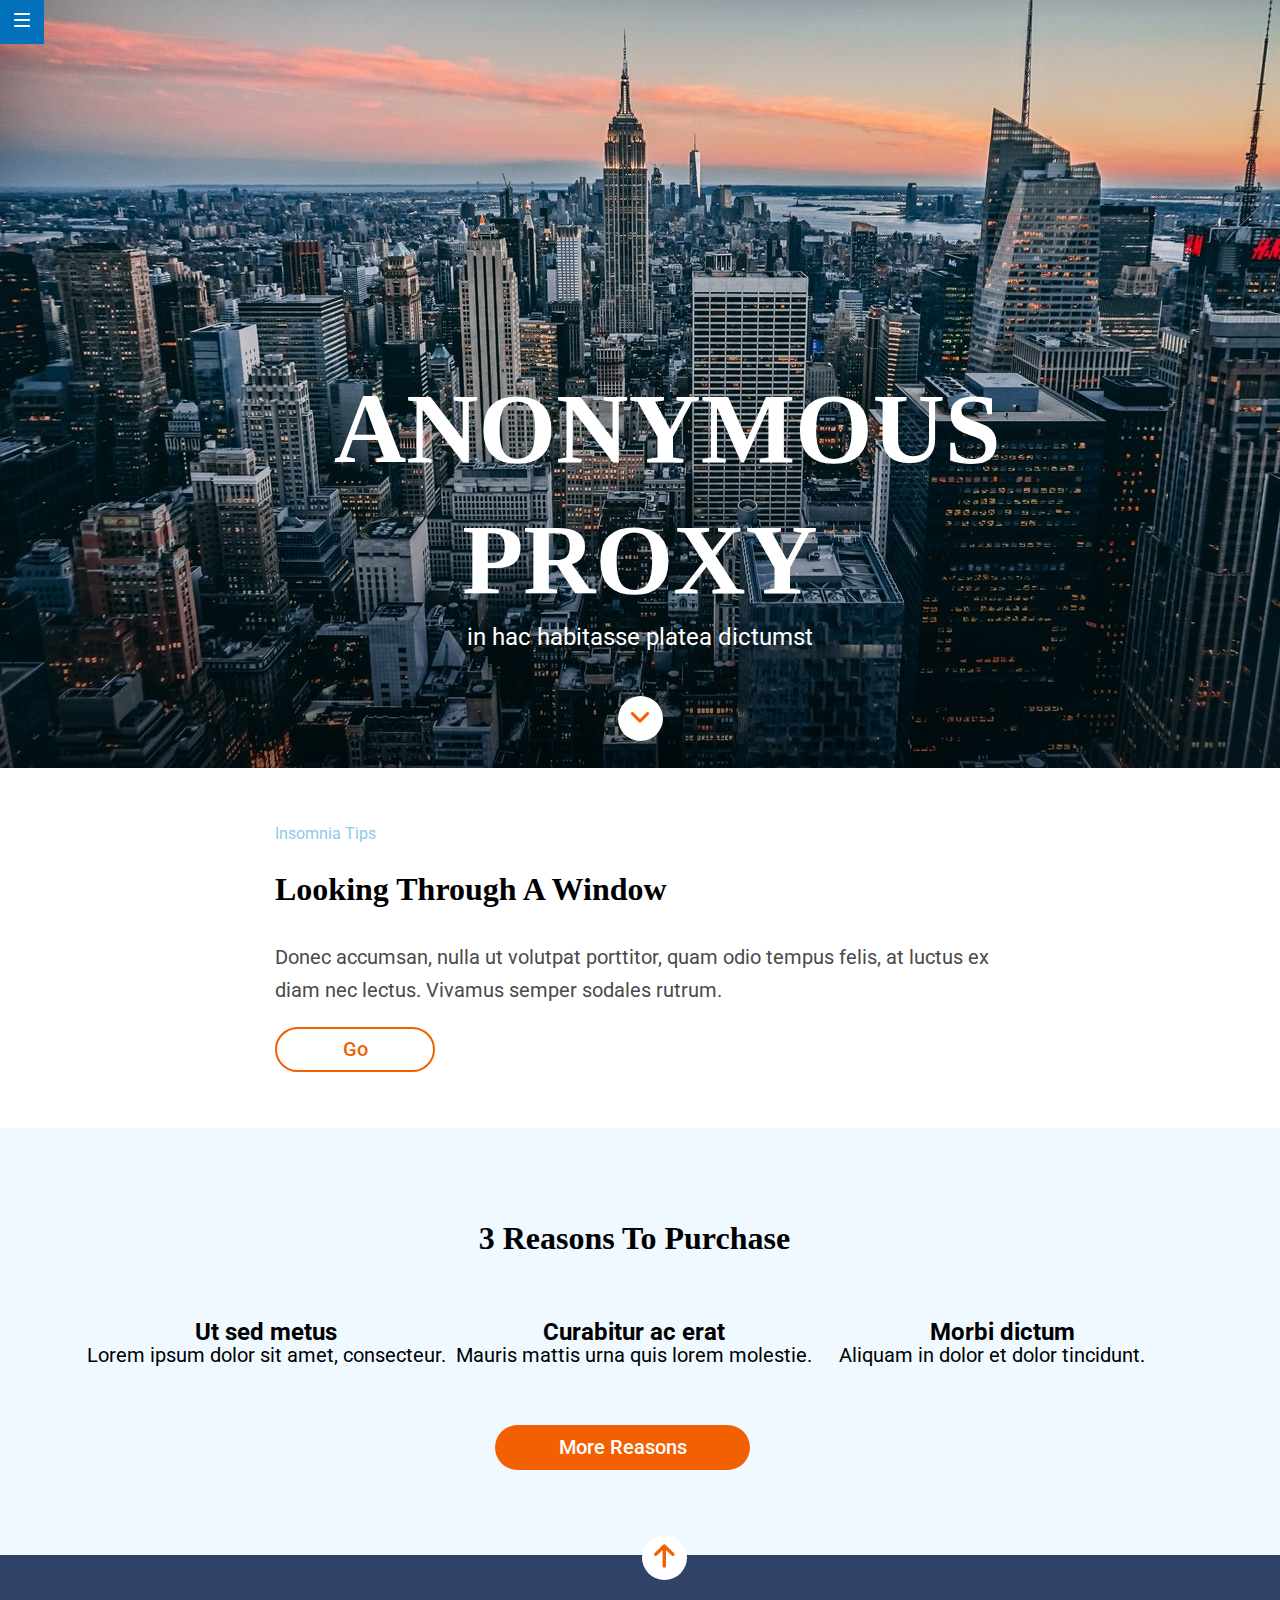
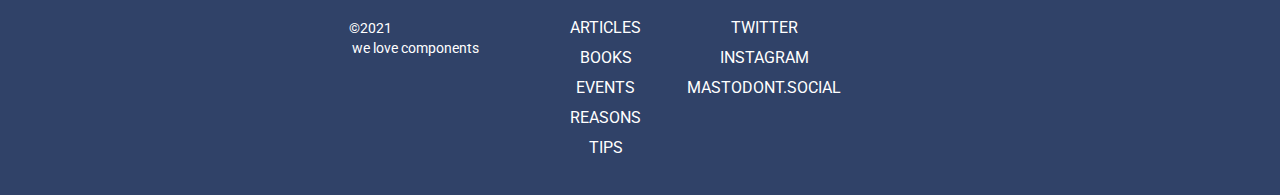
<file: docs/index.html>
<!DOCTYPE html>
<html lang="es">
  <head>
    <meta charset="UTF-8" />
    <meta name="viewport" content="width=device-width, initial-scale=1" />
    <title>Evaluación final_mod1_Teresa</title>
    <link href="https://fonts.googleapis.com/css?family=Roboto&display=swap" rel="stylesheet" />
    <link rel="stylesheet" href="./assets/css/main.css" />
    <link rel="icon" href="./assets/images/favicon.png" />
  </head>

  <body>
    <div class="page">
      <header class="header">
        <div class="header__link">
          <a href="https://adalab.es/" target="blank"><img class="header__image--link" src="./assets/images/ico-menu.svg" alt="ir a Adalab" title="Home Adalab"></a>
        </div>
        <h1 class="header__title">anonymous proxy</h1>
        <h2 class="header__title--small">in hac habitasse platea dictumst</h2>
        <div class="header__botton">
          <a href="#sectionsecond"><img class="header__botton--image" src="./assets/images/ico-scroll-down.svg" alt="ir a section" title="ir a seccion 2"></a>

        </div>
      </header>

      <main class="main">
        <section class="section__first">
          <small class="section__first--smalltext">insomnia tips</small> 
          <h2 class="section__first--title">looking through a window</h2>
          <p class="section__first--text">Donec accumsan, nulla ut volutpat porttitor, quam odio tempus felis, at luctus ex diam nec lectus. Vivamus semper sodales rutrum.</p>
          <div class="section__first--button">go</div>

        </section>

        <section class="section__second">
          <h2 class="section__second--title">3 reasons to purchase</h2>
          <h3 class="section__second--title1">Ut sed metus</h3>
          <p class="section__second--text1"> Lorem ipsum dolor sit amet, consecteur.</p>
        
       
        
          <h3 class="section__second--title2">Curabitur ac erat</h3>
          <p class="section__second--text2"> Mauris mattis urna quis lorem molestie.</p>
        
        
          <h3 class="section__second--title3">Morbi dictum</h3>
          <p class="section__second--text3">
            Aliquam in dolor et dolor tincidunt.</p>
          
          <div class="section__second--button">more reasons</div>
        </section>
      </main>

      <footer class="footer">
        <div class="footer__icon">
          <a href="#header">
          <img class="footer__image--icon" src="./assets/images/ico-arrow.svg" alt="ir al principio" title="ir a cabecera"></a>
        </div>
        <nav class="footer__menu--items">
          <ul>
            <li><a title="home Adalab" href="https://adalab.es/" target="blank">articles</a> </li>
            <li><a title="home Adalab" href="https://adalab.es/" target="blank">books</a> </li>
            <li><a title="home Adalab" href="https://adalab.es/" target="blank">events</a> </li>
            <li><a title="home Adalab" href="https://adalab.es/" target="blank">reasons</a> </li>
            <li><a title="home Adalab" href="https://adalab.es/" target="blank">tips</a> </li>
          </ul>

        </nav>
        <nav class="footer__menu--social">
          <ul>
            <li><a title="home Adalab" href="https://adalab.es/" target="blank">twitter</a> </li>
            <li><a title="home Adalab" href="https://adalab.es/" target="blank">instagram</a> </li>
            <li><a title="home Adalab" href="https://adalab.es/" target="blank">mastodont.social </a> </li>
          </ul>

        </nav>
        <small class="footer__copy">&copy;2021</small>
        <small class="footer__text">we love components</small>

      </footer>

    </div>
    
  </body>
</html>
</file>
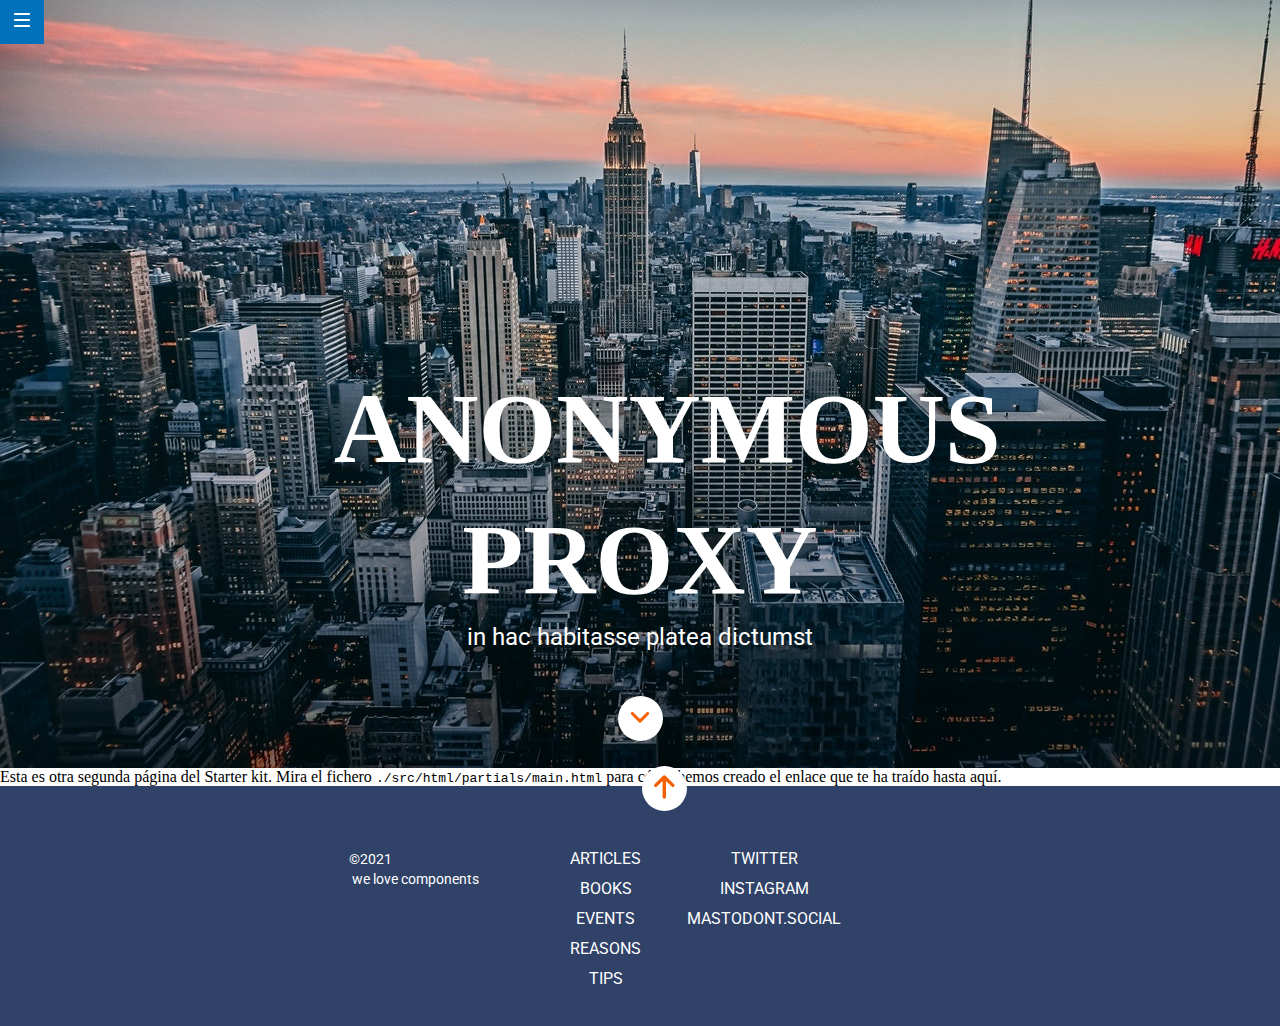
<file: docs/more-info.html>
<!DOCTYPE html>
<html lang="es">
  <head>
    <meta charset="UTF-8" />
    <meta name="viewport" content="width=device-width, initial-scale=1" />
    <title>Adalab Web Starter Kit</title>
    <link href="https://fonts.googleapis.com/css?family=Roboto&display=swap" rel="stylesheet" />
    <link rel="stylesheet" href="./assets/css/main.css" />
    <link rel="icon" href="./assets/images/favicon.png" />
  </head>

  <body>
    <div class="page">
      <header class="header">
        <div class="header__link">
          <a href="https://adalab.es/" target="blank"><img class="header__image--link" src="./assets/images/ico-menu.svg" alt="ir a Adalab" title="Home Adalab"></a>
        </div>
        <h1 class="header__title">anonymous proxy</h1>
        <h2 class="header__title--small">in hac habitasse platea dictumst</h2>
        <div class="header__botton">
          <a href="#sectionsecond"><img class="header__botton--image" src="./assets/images/ico-scroll-down.svg" alt="ir a section" title="ir a seccion 2"></a>

        </div>
      </header>

      <main>
        <p>
          Esta es otra segunda página del Starter kit. Mira el fichero
          <code class="code">./src/html/partials/main.html</code> para cómo hemos creado el enlace
          que te ha traído hasta aquí.
        </p>
      </main>
      <footer class="footer">
        <div class="footer__icon">
          <a href="#header">
          <img class="footer__image--icon" src="./assets/images/ico-arrow.svg" alt="ir al principio" title="ir a cabecera"></a>
        </div>
        <nav class="footer__menu--items">
          <ul>
            <li><a title="home Adalab" href="https://adalab.es/" target="blank">articles</a> </li>
            <li><a title="home Adalab" href="https://adalab.es/" target="blank">books</a> </li>
            <li><a title="home Adalab" href="https://adalab.es/" target="blank">events</a> </li>
            <li><a title="home Adalab" href="https://adalab.es/" target="blank">reasons</a> </li>
            <li><a title="home Adalab" href="https://adalab.es/" target="blank">tips</a> </li>
          </ul>

        </nav>
        <nav class="footer__menu--social">
          <ul>
            <li><a title="home Adalab" href="https://adalab.es/" target="blank">twitter</a> </li>
            <li><a title="home Adalab" href="https://adalab.es/" target="blank">instagram</a> </li>
            <li><a title="home Adalab" href="https://adalab.es/" target="blank">mastodont.social </a> </li>
          </ul>

        </nav>
        <small class="footer__copy">&copy;2021</small>
        <small class="footer__text">we love components</small>

      </footer>

    </div>
    <script src="./assets/js/main.js"></script>
  </body>
</html>
</file>
<file: docs/assets/css/main.css>
*{box-sizing:border-box;margin:0;padding:0}.page{width:100vw}.header{width:100vw;height:100vh;background-image:url(../images/cover.jpg);background-size:cover;background-repeat:no-repeat;z-index:0;display:flex;flex-direction:column;align-items:center;justify-content:center}.header__link{background-color:#0271bc;height:44px;width:44px;display:flex;align-items:center;justify-content:center;position:fixed;top:0;left:0;z-index:999}.header__image-link{width:16px;height:14px}.header__title{font-family:"Roboto Slab",serif;color:#fff;font-size:42px;font-weight:bold;line-height:1.31;text-transform:uppercase;width:290px;text-align:center;padding:284px 15px 0 15px}.header__title--small{font-family:"Roboto",sans-serif;color:#fff;font-size:16px;font-weight:normal;width:290px;text-align:center;padding:10px 15px 0 15px}.header__botton{width:45px;height:45px;background-color:#fff;border-radius:50%;display:flex;align-items:center;justify-content:center;transform:translate(0, 45px)}.header__botton--image{width:20px;height:11px}@media all and (min-width: 768px){.header{height:768px}.header__title{font-size:80px;width:690px;height:212px;padding:290px 39px 0 39px}.header__title--small{font-size:24px;width:360px;padding-top:220px}}@media all and (min-width: 1200px){.header__title{font-size:100px}.header__title--small{padding-top:260px;width:730px}}.section__first{height:376px;width:100vw;background-color:#fff;padding:15px;display:flex;flex-direction:column;align-items:flex-start;justify-content:space-evenly}.section__first--smalltext{font-family:"Roboto",sans-serif;color:#8ccbea;font-size:14px;text-transform:capitalize}.section__first--title{height:60px;font-family:"Roboto Slab",serif;color:#000;font-size:24px;font-weight:bold;line-height:1.25;text-transform:capitalize}.section__first--text{height:120px;font-family:"Roboto",sans-serif;color:#4a4a4a;font-size:18px;line-height:1.67}.section__first--button{height:45px;width:76px;border:2px solid #f26002;color:#f26002;border-radius:22.5px;font-family:"Roboto",sans-serif;font-weight:500;font-size:20px;line-height:2.25;text-transform:capitalize;display:flex;align-items:center;justify-content:center;transition:background-color ease 1s, color ease 1s}.section__first--button:hover{background-color:#0271bc;color:#fff}.section__second{width:100vw;height:624px;background-color:#eff9ff;display:grid;grid-template-columns:21% 58% 21%;grid-template-rows:repeat(8, fr)}.section__second--title{text-align:center;font-family:"Roboto Slab",serif;font-size:24px;font-weight:bold;line-height:1.25;text-transform:capitalize;padding-top:30px;grid-column:1 / 4;grid-row:1 / 2}.section__second--title1{grid-column:2 / 3;grid-row:2 / 3;text-align:center;font-family:"Roboto",sans-serif;font-size:18px;font-weight:bold}.section__second--text1{grid-column:2 / 3;grid-row:2 / 3;text-align:center;font-family:"Roboto",sans-serif;font-size:18px;transform:translate(0, 25px)}.section__second--title2{grid-column:2 / 3;grid-row:3 / 4;text-align:center;font-family:"Roboto",sans-serif;font-size:18px;font-weight:bold;transform:translate(0, 5px)}.section__second--text2{grid-column:2 / 3;grid-row:3 / 4;text-align:center;font-family:"Roboto",sans-serif;font-size:18px;transform:translate(0, 30px)}.section__second--title3{grid-column:2 / 3;grid-row:4 / 5;text-align:center;font-family:"Roboto",sans-serif;font-size:18px;font-weight:bold;transform:translate(0, 25px)}.section__second--text3{grid-column:2 / 3;grid-row:4 / 5;text-align:center;font-family:"Roboto",sans-serif;font-size:18px;transform:translate(0, 50px)}.section__second--button{width:184px;height:45px;background-color:#f26002;color:#fff;font-family:"Roboto",sans-serif;font-size:20px;font-weight:500;line-height:2.25;text-transform:capitalize;border-radius:22.5px;display:flex;align-items:center;justify-content:center;grid-column:2 / 3;grid-row:6 / 7;text-align:center;transition:background-color ease 1s, border-color ease 1s}.section__second--button:hover{background-color:#304268;border-color:#000}@media all and (min-width: 768px){.section__first{height:330px;padding:30px}.section__first--title{font-size:26px;height:45px}.section__first--text{font-size:20px;height:60px}.section__first--button{width:91px}.section__second{grid-template-columns:33% 33% 33%;grid-template-rows:repeat 3,fr;height:397px;padding:35px}.section__second--title{font-size:26px}.section__second--title1{font-size:24px;grid-column:1 / 2;grid-row:2 / 3;transform:translate(0, 5px)}.section__second--text1{font-size:20px;grid-column:1 / 2;grid-row:2 / 3;transform:translate(0, 30px)}.section__second--title2{font-size:24px;grid-column:2 / 3;grid-row:2 / 3}.section__second--text2{font-size:20px;grid-column:2 / 3;grid-row:2 / 3}.section__second--title3{font-size:24px;grid-column:3 / 4;grid-row:2 / 3;transform:translate(0, 5px)}.section__second--text3{font-size:20px;grid-column:3 / 4;grid-row:2 / 3;transform:translate(20px, 30px);text-align:left}.section__second--button{width:210px;grid-row:3 / 4;transform:translate(10px, 30px)}}@media all and (min-width: 1200px){.section__first{height:360px;padding-left:275px;padding-right:275px}.section__first--smalltext{font-size:16px}.section__first--title{font-size:32px}.section__first--button{width:160px;height:45px}.section__second{height:427px;padding:60px 82px 60px 82px}.section__second--title{font-size:32px}.section__second--button{width:255px;transform:translate(45px, 30px)}}.footer{width:100vw;height:465px;background-color:#304268;display:flex;flex-direction:column;align-items:center;justify-content:space-evenly}.footer__icon{width:45px;height:45px;background-color:#fff;border-radius:50%;display:flex;align-items:center;justify-content:center;transform:translate(0, -40px)}.footer__image--icon{width:20.6px;height:24px}.footer__menu--items{font-size:16px;line-height:1.88;width:73px;text-align:center;padding-bottom:20px}.footer__menu--items a{text-decoration:none;color:#fff;text-transform:uppercase;font-family:"Roboto",sans-serif;line-height:1.88}.footer__menu--items li{list-style:none}.footer__menu--social{font-size:16px;line-height:1.88;text-align:center}.footer__menu--social a{text-decoration:none;color:#fff;text-transform:uppercase;font-family:"Roboto",sans-serif}.footer__menu--social li{list-style:none}.footer__copy{color:#fff;text-transform:uppercase;font-family:"Roboto",sans-serif;font-size:14px;line-height:2.14}.footer__text{color:#fff;font-family:"Roboto",sans-serif;font-size:14px;line-height:2.14}.fa-heart{color:#f26002}@media all and (min-width: 768px){.footer{height:240px;flex-direction:row-reverse;align-items:baseline;justify-content:space-evenly;padding-top:45px}.footer__icon{transform:translate(-70px, -70px)}.footer__menu-items{order:2}.footer__menu--social{order:-1;padding-right:40px}.footer__copy{order:4}.footer__text{order:3;transform:translate(-90px, 20px)}.footer__menu--list{text-align:left}}@media all and (min-width: 1200px){.footer{justify-content:center}.footer__icon{transform:none;transform:translate(0, -65px)}.footer__copy{transform:translateX(-50px)}}
</file>
